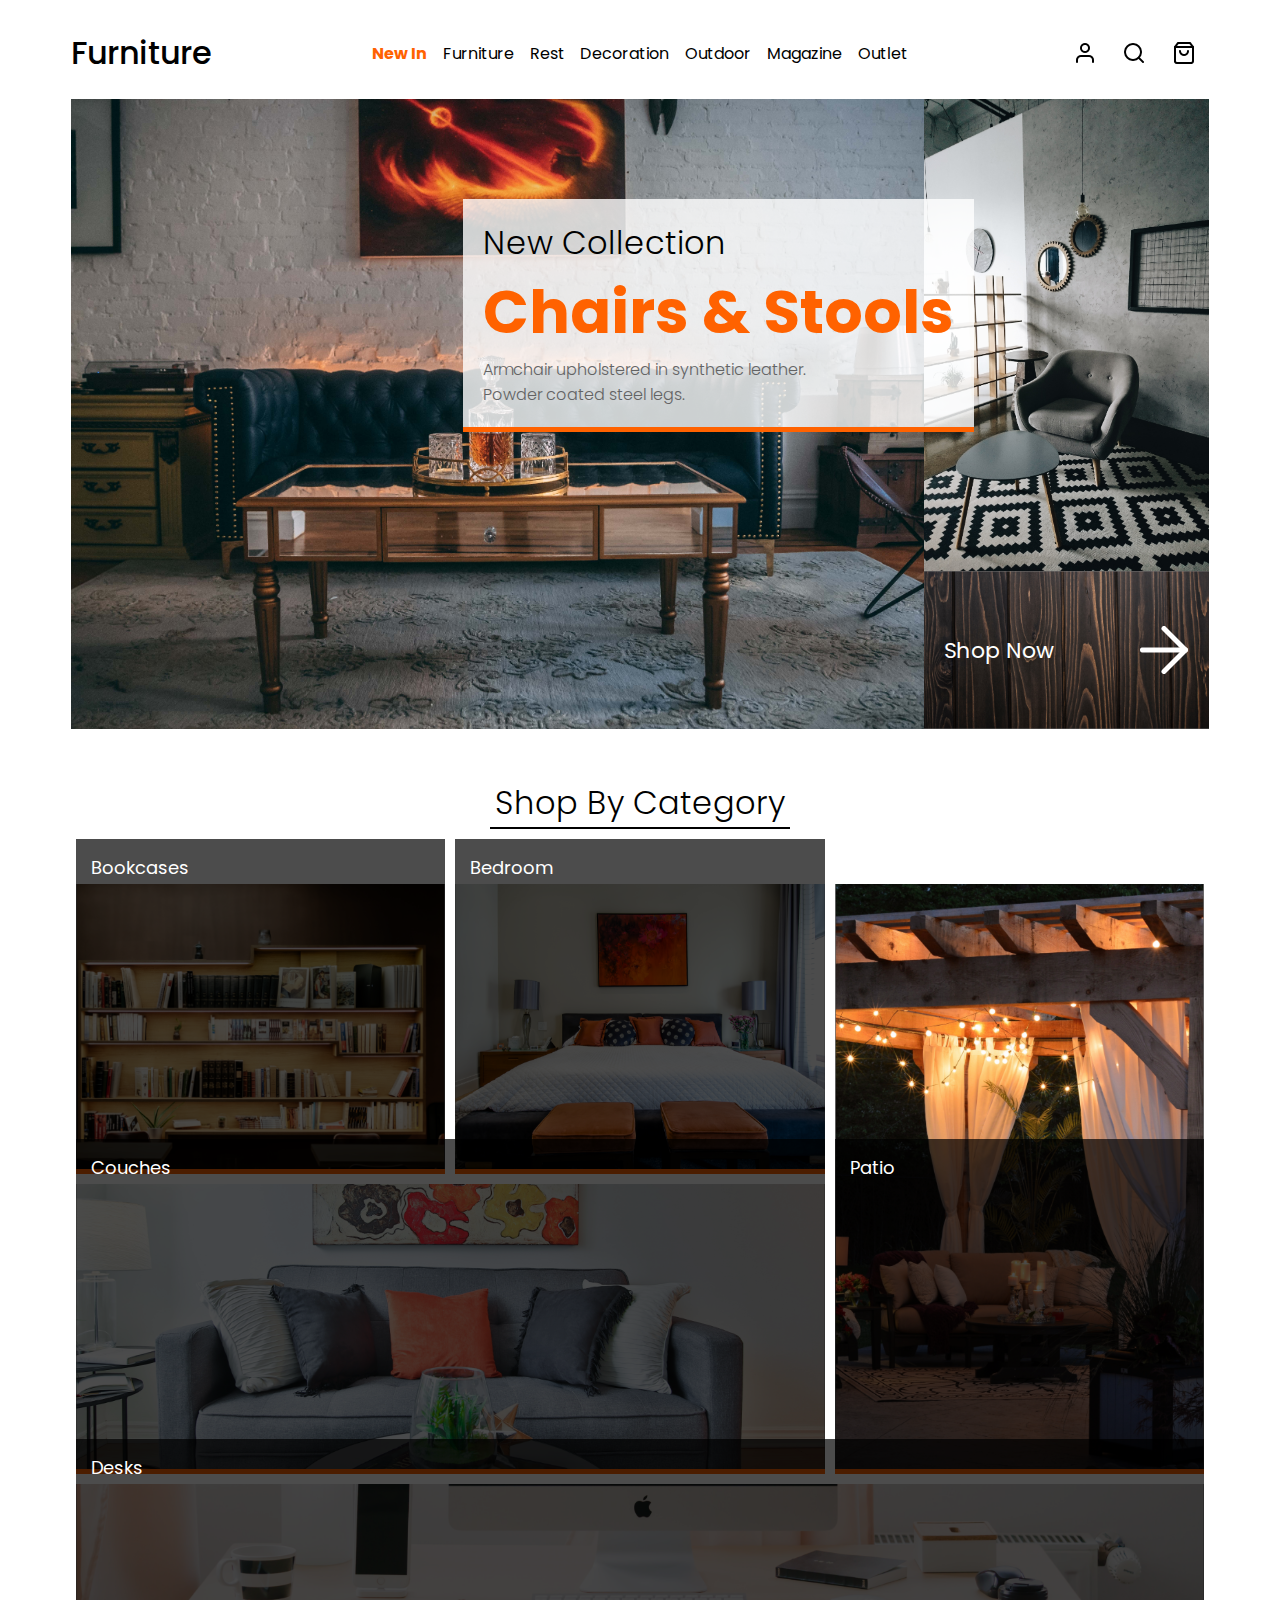
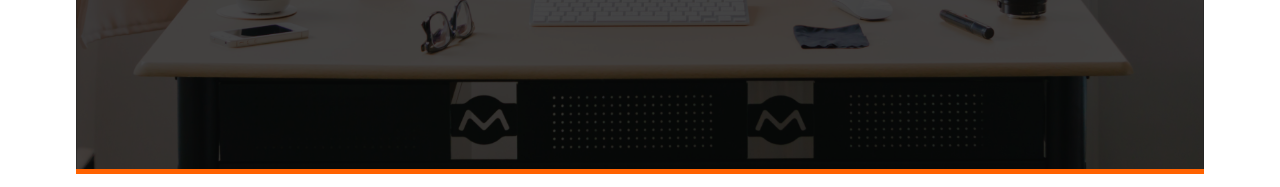
<file: 18.2-unsolve/index.html>
<!DOCTYPE html>
<html>
<head>
  <link href="https://fonts.googleapis.com/css?family=Poppins:100,200,300,400,500,600,700,800,900&display=swap" rel="stylesheet">
  <link href="css/style.css" rel="stylesheet" type="text/css">
  <title>Furniture Homepage</title>
</head>
<body>
  
  <nav id="navBar">
    <h1>Furniture</h1>
    <div id="navigation">
      <p class="highlight">New In</p>
      <p>Furniture</p>
      <p>Rest</p>
      <p>Decoration</p>
      <p>Outdoor</p>
      <p>Magazine</p>
      <p>Outlet</p>
    </div>
    <div class="icons">
      <img src="images/user.png">
      <img src="images/search.png">
      <img src="images/shopping-bag.png">
    </div>
  </nav>
  <section id="heroGrid">
    <div id="featuredProduct" class="heroGridArea">
      <div id="headline">
        <h3 id="newCollection">New Collection</h3>
        <h2>Chairs & Stools</h2>
        <p>Armchair upholstered in synthetic leather. Powder coated steel legs.</p>
      </div>
    </div>
    <div id="secondaryProduct" class="heroGridArea"></div>
    <div id="CTA" class="heroGridArea">
      <h4>Shop Now</h4>
      <img src="images/arrow-right.png">
    </div>
  </section>
  <div class="subHeading">
    <h3>Shop By Category</h3>
  </div>
  <section id="categoryGrid">
    <div id="bookcases" class="categoryGridArea">
      <div class="heading">Bookcases</div>
    </div>
    <div id="bedroom" class="categoryGridArea">
      <div class="heading">Bedroom</div>
    </div>
    <div id="couches" class="categoryGridArea">
      <div class="heading">Couches</div>
    </div>
    <div id="patio" class="categoryGridArea">
      <div class="heading">Patio</div>
    </div>
    <div id="desks" class="categoryGridArea">
      <div class="heading">Desks</div>
    </div>
  </section>
</body>
</html>
</file>
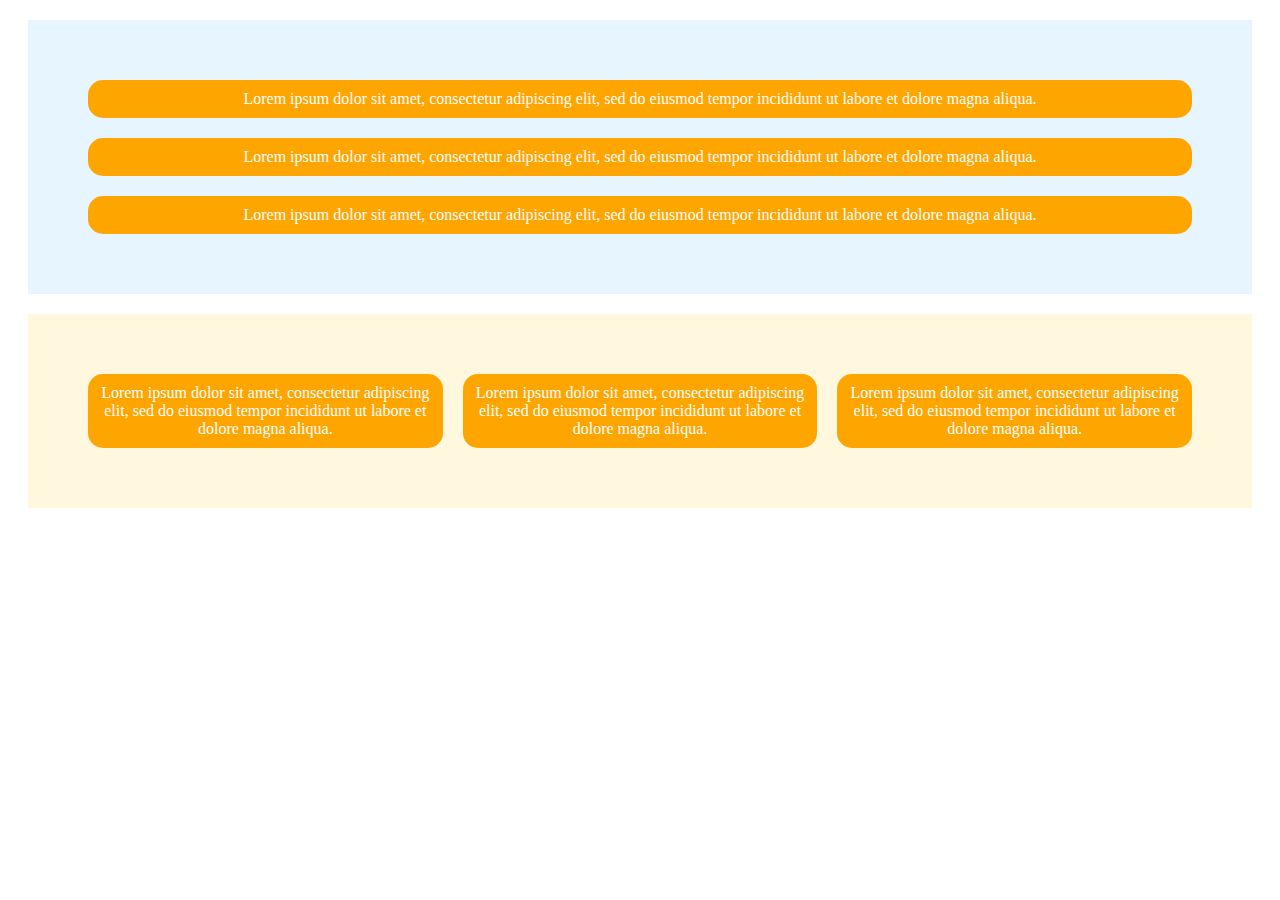
<file: 18.1-unsolve/01_Your_First_Flex_Layout/unsolved/index.html>
<!DOCTYPE html>
<html>
<head>
  <link href="css/index.css" type="text/css" rel="stylesheet">
</head>
<body>

  <div id="column" class="flex"><!-- This div has the id of column and the class of flex. -->
  
    <div class="flex_item">
      Lorem ipsum dolor sit amet, consectetur adipiscing elit, sed do eiusmod tempor incididunt ut labore et dolore magna aliqua.
    </div>
    <div class="flex_item">
      Lorem ipsum dolor sit amet, consectetur adipiscing elit, sed do eiusmod tempor incididunt ut labore et dolore magna aliqua.
    </div>
    <div class="flex_item">
      Lorem ipsum dolor sit amet, consectetur adipiscing elit, sed do eiusmod tempor incididunt ut labore et dolore magna aliqua.
    </div>
  </div>

  <div id="row" class="flex">
    
    <div class="flex_item">
      Lorem ipsum dolor sit amet, consectetur adipiscing elit, sed do eiusmod tempor incididunt ut labore et dolore magna aliqua.
    </div>
    <div class="flex_item">
      Lorem ipsum dolor sit amet, consectetur adipiscing elit, sed do eiusmod tempor incididunt ut labore et dolore magna aliqua.
    </div>
    <div class="flex_item">
      Lorem ipsum dolor sit amet, consectetur adipiscing elit, sed do eiusmod tempor incididunt ut labore et dolore magna aliqua.
    </div>
  </div>

</body>
</html>
</file>
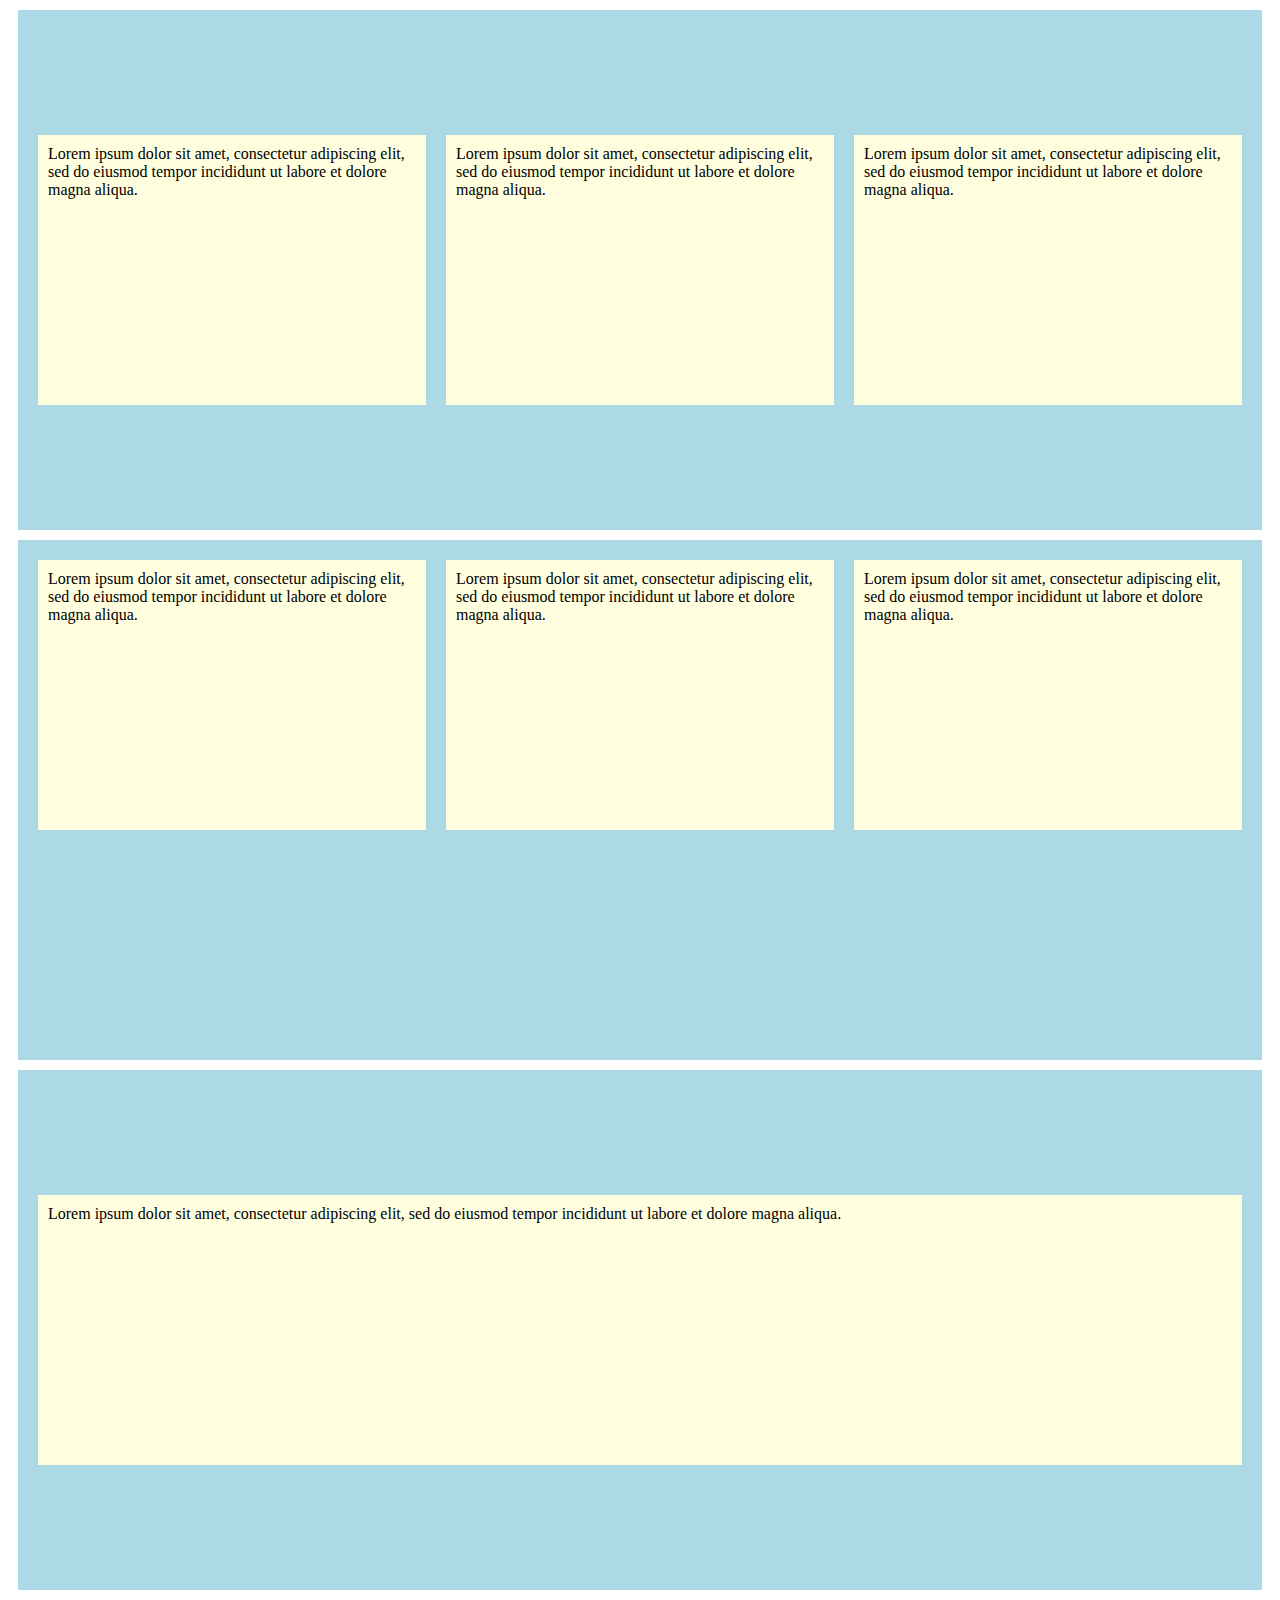
<file: 18.1-unsolve/02_Sizing_With_Flex_Items/unsolved/index.html>
<!DOCTYPE html>
<html>
<head>
  <link href="css/index.css" type="text/css" rel="stylesheet">
</head>
<body>
  <section class="alignItems flexContainer">
    <div class="flexItem">
      Lorem ipsum dolor sit amet, consectetur adipiscing elit, sed do eiusmod tempor incididunt ut labore et dolore magna aliqua.
    </div>
    <div class="flexItem">
      Lorem ipsum dolor sit amet, consectetur adipiscing elit, sed do eiusmod tempor incididunt ut labore et dolore magna aliqua.
    </div>
    <div class="flexItem">
      Lorem ipsum dolor sit amet, consectetur adipiscing elit, sed do eiusmod tempor incididunt ut labore et dolore magna aliqua.
    </div>
  </section>
  <section class="justifyContent flexContainer">
    <div class="flexItem">
      Lorem ipsum dolor sit amet, consectetur adipiscing elit, sed do eiusmod tempor incididunt ut labore et dolore magna aliqua.
    </div>
    <div class="flexItem">
      Lorem ipsum dolor sit amet, consectetur adipiscing elit, sed do eiusmod tempor incididunt ut labore et dolore magna aliqua.
    </div>
    <div class="flexItem">
      Lorem ipsum dolor sit amet, consectetur adipiscing elit, sed do eiusmod tempor incididunt ut labore et dolore magna aliqua.
    </div>
  </section>
    <section class="perfectlyCentered flexContainer">
      <div class="flexItem">
        Lorem ipsum dolor sit amet, consectetur adipiscing elit, sed do eiusmod tempor incididunt ut labore et dolore magna aliqua.
    </section>
  </div>
</body>
</html>
</file>
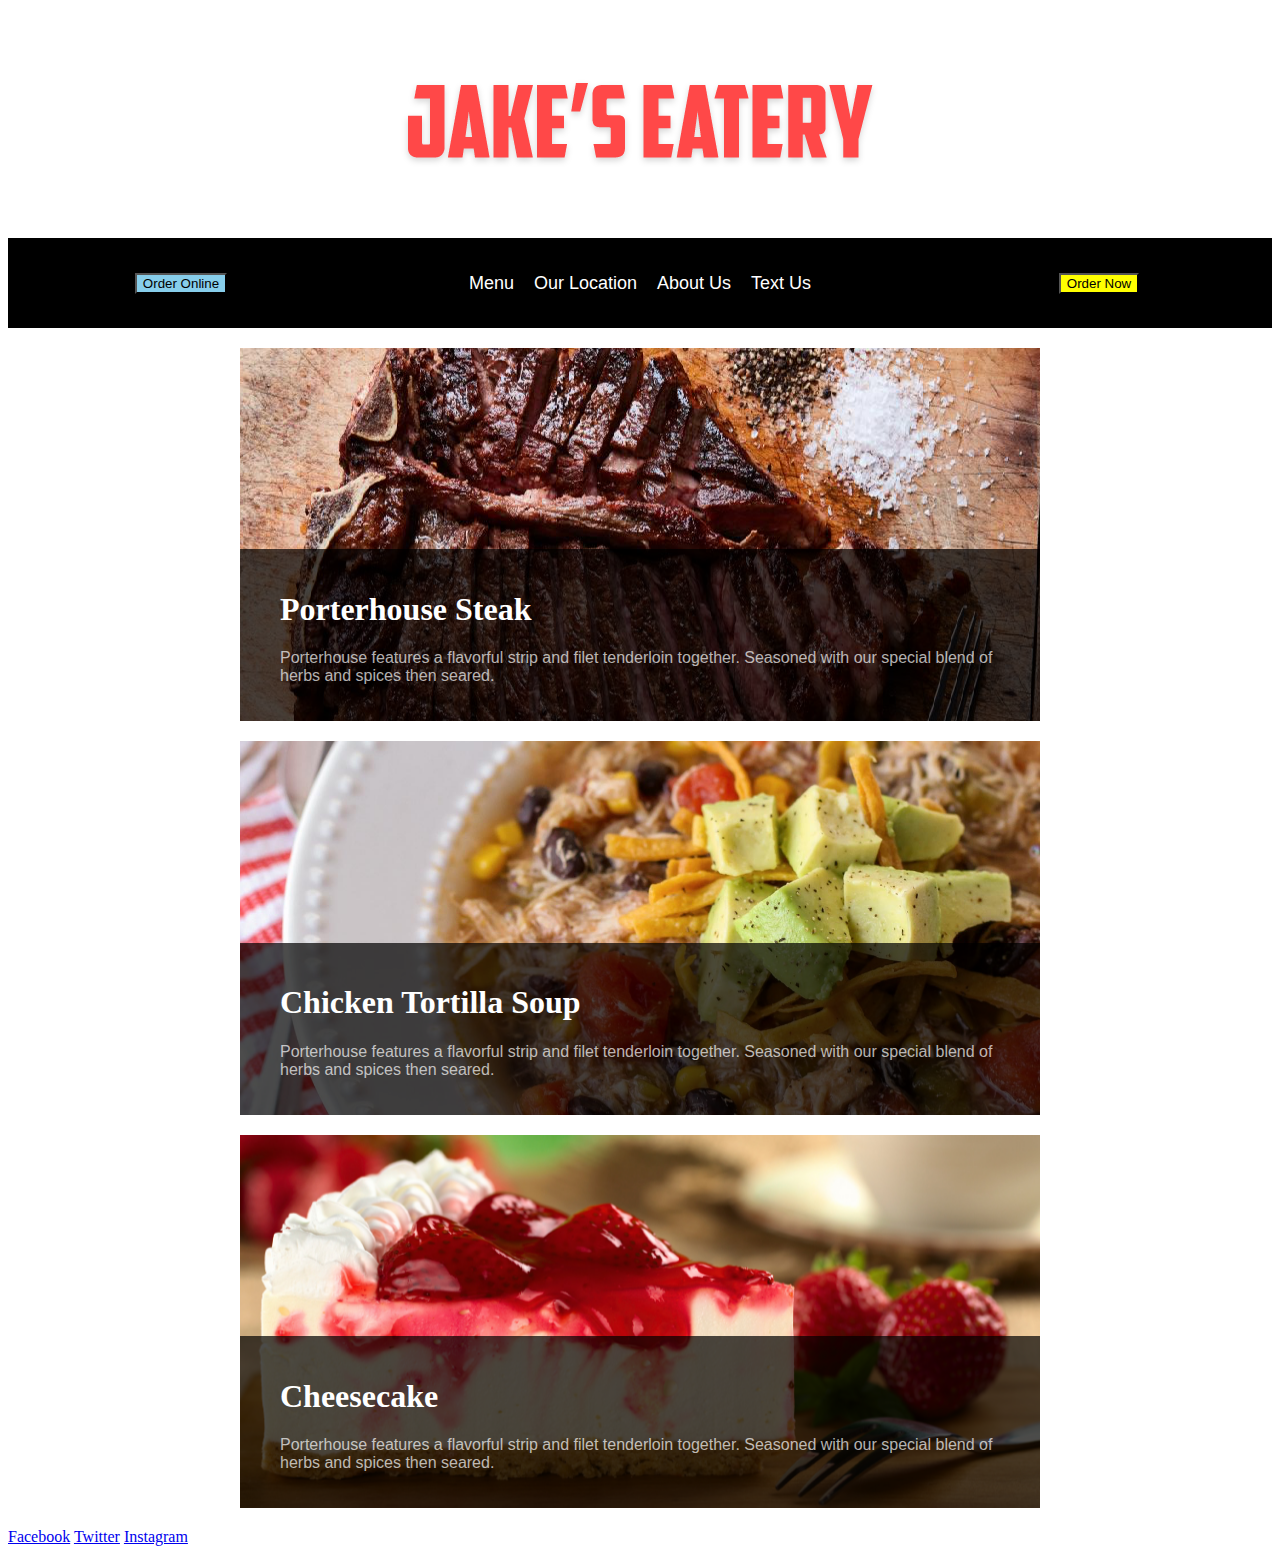
<file: 18.1-unsolve/03_Jakes_Eatery/unsolved/index.html>
<!DOCTYPE HTML>
    <head>
        <title>Jake's Eatery</title>
        <link rel="stylesheet" type="text/css" href="css/style.css">
    </head>
    <body>
      <!-- Nav HTML -->
       <div class="logo"></div>
       <div class="nav">
           <div class="left">
                <button>Order Online</button>
           </div>
           <div class="center">
                <a href="#">Menu</a>
                <a href="#">Our Location</a>
                <a href="#">About Us</a>
                <a href="#">Text Us</a>
           </div>
           <div class="right">
                <button>Order Now</button>
           </div>
       </div>
       <!-- Column Layout -->
       <div class="column">
           <div class="meal1">
               <div class="text">
                   <h1>Porterhouse Steak</h1>
                   <p>Porterhouse features a flavorful strip and filet tenderloin together. Seasoned with our special blend of herbs and spices then seared.</p>
               </div>
           </div>
           <div class="meal2">
                <div class="text">
                        <h1>Chicken Tortilla Soup</h1>
                        <p>Porterhouse features a flavorful strip and filet tenderloin together. Seasoned with our special blend of herbs and spices then seared.</p>
                    </div>
           </div>
           <div class="meal3">
                <div class="text">
                        <h1>Cheesecake</h1>
                        <p>Porterhouse features a flavorful strip and filet tenderloin together. Seasoned with our special blend of herbs and spices then seared.</p>
                    </div>
           </div>
       </div>
       <!-- Footer HTML -->
       <div class="footer">
            <a href="#" class="fb">Facebook</a>
            <a href="#" class="tw">Twitter</a>
            <a href="#" class="ig">Instagram</a>
        </div>
    </body>
</html>
</file>
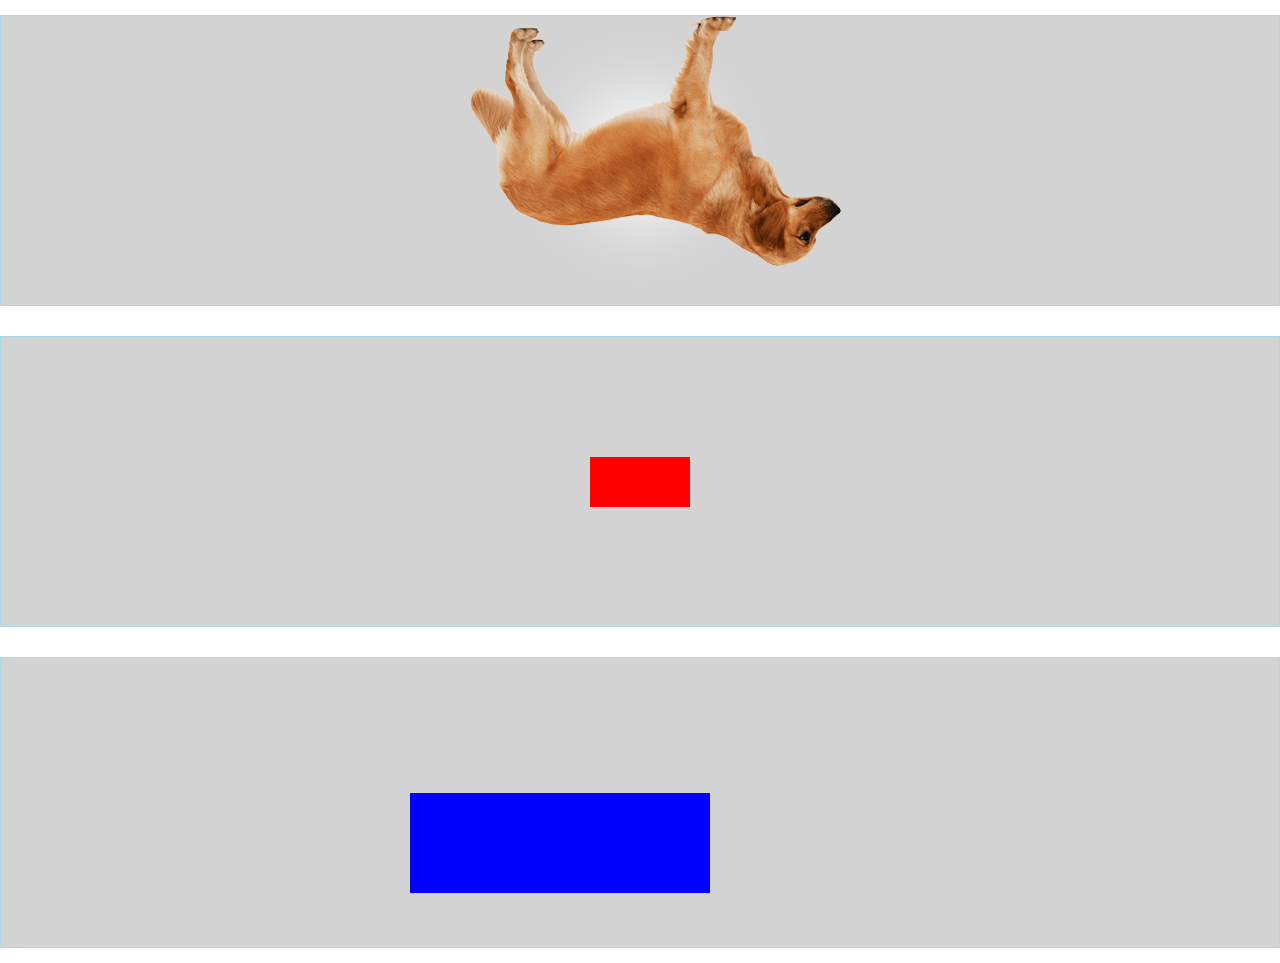
<file: 18.3-unsolved/01_transforms/unsolved/index.html>
<!DOCTYPE html>
<html>
  <head>
    <link href="css/index.css" rel="stylesheet" type="text/css">
  </head>
  <body>
    <section class="grid">
      <div class="rotate gridChild">
        <img class="rotateMe" src="images/dog.png">
      </div>
      <div class="scale gridChild">
        <div class="scaleMe"></div>
      </div>
      <div class="translate gridChild">
        <div class="moveMe"></div>
      </div>
    </section>
  </body>
</html>
</file>
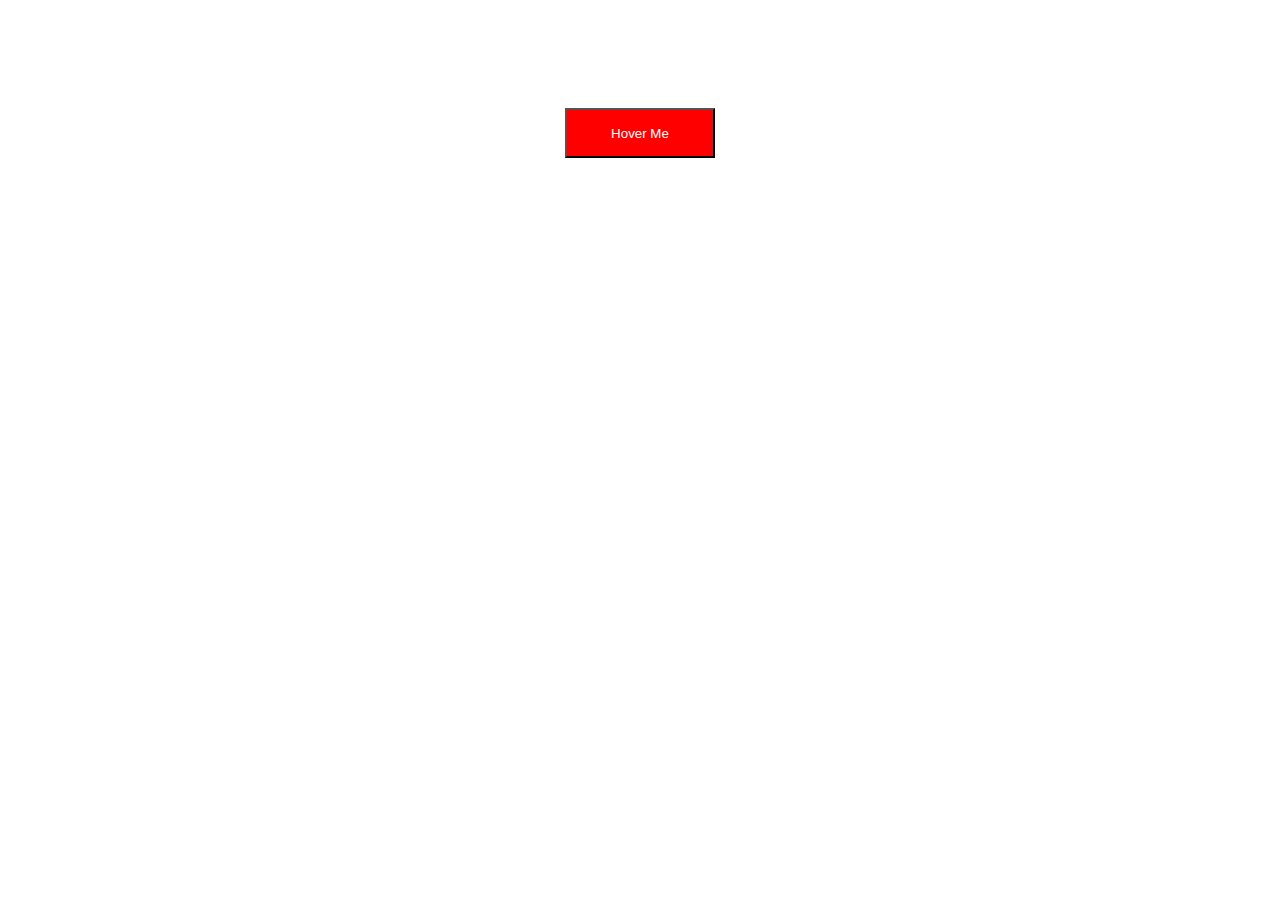
<file: 18.3-unsolved/02_transitions/unsolved/index.html>
<!DOCTYPE html>
<html>
  <head>
    <link href="css/index.css" rel="stylesheet" type="text/css">
  </head>
  <body>
    <section class="grid">
      <button class="hoverMe">Hover Me</button>
    </section>
  </body>
</html>
</file>
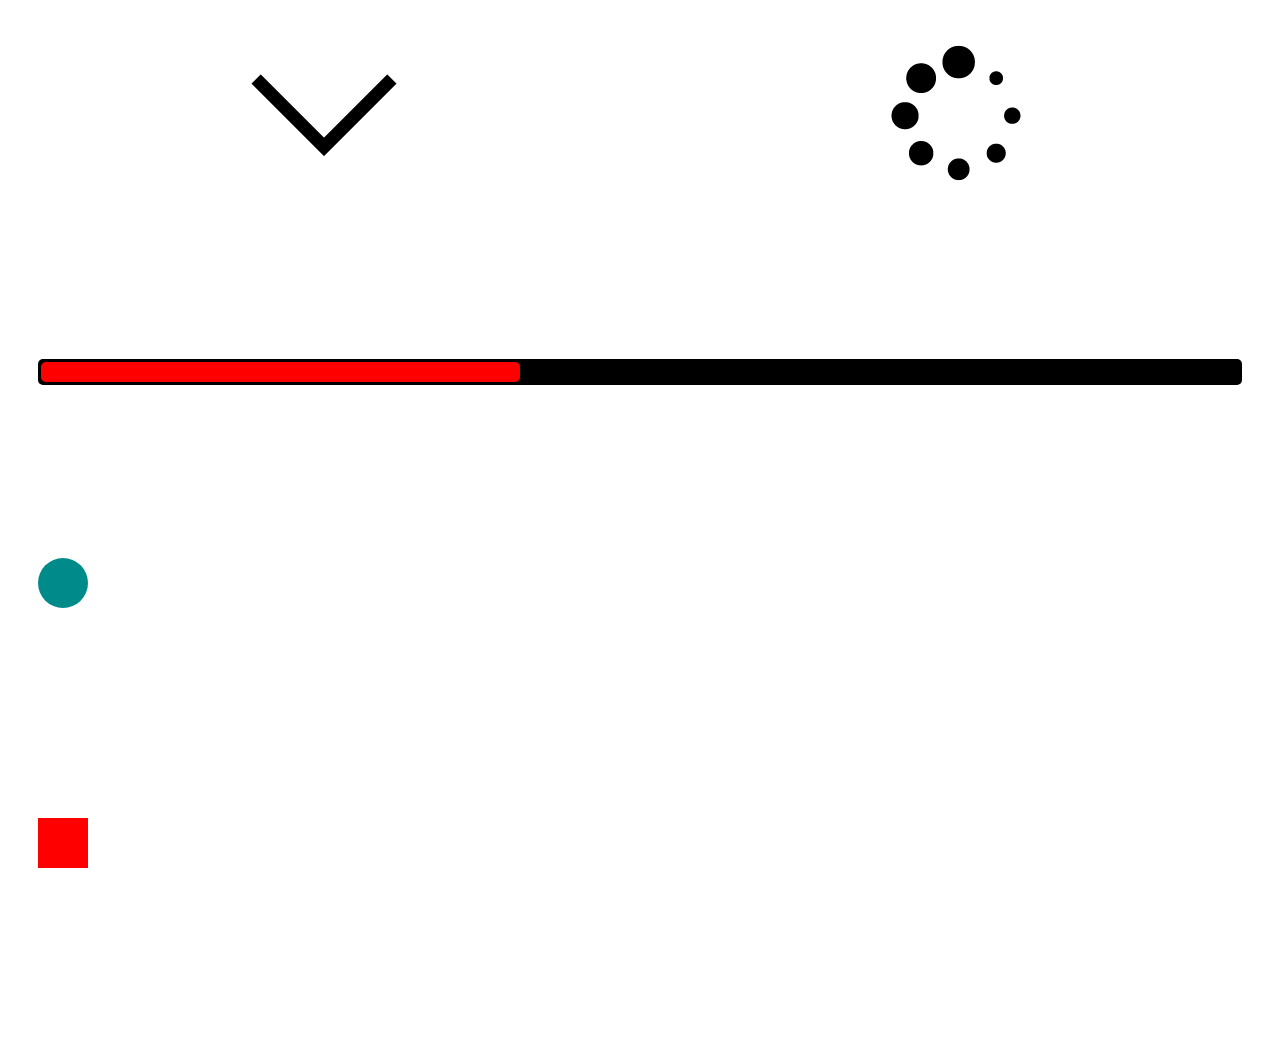
<file: 18.3-unsolved/03_keyframes/unsolved/index.html>
<!DOCTYPE html>
<html>
  <head>
    <link href="css/index.css" rel="stylesheet" type="text/css">
  </head>
  <body>
    <section class="grid">

      <div class="gridChild arrow">
        <img class="bounceMe" src="images/downArrow.png">
      </div>

      <div class="gridChild preload">
        <img class="spinMe" src="images/preloader.png">
      </div>

      <div class="gridChild loadingBar">
        <div id="progressbar">
          <div class="orangeBar">
          </div>
        </div>
      </div>

      <div class="gridChild circle">
        <div class="circleBounce">
        </div>
      </div>

      <div class="gridChild boxMove">
        <div class="movingBox">
        </div>
      </div>


    </section>
  </body>
</html>
</file>
<file: 18.2-unsolve/css/style.css>
body {
  font-family: 'Poppins', sans-serif;
}

/* Grid CSS */
#heroGrid{
  margin: 0px 5%;
  display: grid;
  min-height: 500px;
  height: 70vh;
  grid-template-rows: 75% 25%;
  grid-template-columns: 75% 25%;
  grid-template-areas: 
  "featuredProduct secondaryProduct"
  "featuredProduct CTA"
  ;
}

#featuredProduct{
  grid-area: featuredProduct;
  background-image: url(../images/furniture1.png);
}

#secondaryProduct{
  grid-area: secondaryProduct;
  background-image: url(../images/furniture2.png);
}

#CTA{
  grid-area: CTA;
  background-image: url(../images/woodbg.png);
  justify-content: 0px 5%;
  cursor: pointer;
  padding: 20px;
}

.heroGridArea{
  background-position: center;
  background-repeat: no-repeat;
  background-size: cover;
  align-items: center;
  display: flex;
  position: relative;
}

#headline {
  border-bottom: 5px solid #ff6200;
  background-color: rgba(255, 255, 255, 0.8);
  position: absolute;
  align-content: center;
  padding: 20px;
  top: 100px;
  right: -50px;
  z-index: 100;
  max-width: 500px;
}
/* Category Grid CSS */

.subHeading{
  text-align: center;
  border-bottom: 2px solid black;
  width: 300px;
  margin: 50px auto;
}

#categoryGrid{
  margin: 0px 5%;
  display: grid;
  grid-template-rows: 300px 300px 300px;
  grid-template-columns: 1fr 1fr 1fr;
  grid-template-areas: 
  "bookcases bedroom patio"
  "couches couches patio"
  "desks desks desks"
  ;
}

.categoryGridArea{
  background-position: center;
  background-size: cover;
  background-repeat: no-repeat;
  margin: 5px;
  cursor: pointer;
  display: grid;
  align-content: end;
}

.heading{
  background-color: rgba(0, 0, 0, .7);
  padding: 15px;
  height: 300px;
  color: white;
  font-size: 18px;
  border-bottom: 5px solid #FF6200;
}

#bookcases{
  grid-area: bookcases;
  background-image: url(../images/bookcases.png);
}

#bedroom{
  grid-area: bedroom;
  background-image: url(../images/beds.png);
}

#patio{
  grid-area: patio;
  background-image: url(../images/patio.png);
}

#couches{
  grid-area: couches;
  background-image: url(../images/couch.png);
}

#desks{
  grid-area: desks;
  background-image: url(../images/desks.png);
}
/* Navigation CSS */
/* CHECK OUT THIS CODE BELOW IF YOU WANT TO GET A REFRESHER ON FLEX */
#navBar {
  display: flex;
  flex-direction: row;
  margin: 0px 5%;
}
#navBar h1 {
  width: 25%;
  font-weight: 500;
}
#navigation {
  display: flex;
  width: 50%;
  align-items: center;
  justify-content: space-evenly;
}
#navigation p {
  cursor: pointer;
  text-decoration: none;
}
.icons {
  display: flex;
  justify-content: flex-end;
  align-items: center;
  width: 25%;
}
.icons img {
  margin: 15px;
  cursor: pointer;
}
.highlight {
  color: #FF6200;
  font-weight: 700;
}

/* Typography CSS */

h2 {
  font-size: 60px;
  margin: 0px 0px;
  color: #FF6200;
}

h3 {
  font-size: 32px;
  font-weight: 300;
  margin: 0px 0px;
}

h4 {
  color: white;
  font-weight: 400;
  font-size: 22px;
  align-content: center;
  
  width: 80%;
}


#headline p {
  max-width: 350px;
  font-size: 16px;
  font-weight: 300;
  margin: 0px 0px;
  color: #636364;
}

@media only screen and (max-width: 1000px) 
{
  #navigation{
    display: none;}
  .icons{
    margin-left: auto;}
}

@media only screen and (max-width: 600px) {
  #headline {
    position: static;
    margin: 20px;
  }
  #heroGrid {
    grid-template-areas: 
    "featuredProduct featuredProduct"
    "secondaryProduct CTA";
  }
  #categoryGrid {
    grid-template-rows: 300px 300px 300px 300px 300px;
    grid-template-columns: 1fr;
    grid-template-areas: 
    "bookcases" 
    "bedroom" 
    "patio" 
    "couches" 
    "desks";
  }
}
</file>
<file: 18.1-unsolve/01_Your_First_Flex_Layout/unsolved/css/index.css>
.flex_item {
  padding:10px;
  margin: 10px;
  border-radius: 15px;
  background-color: orange;
  color: white;
  text-align: center;
}
.flex {
  display: flex;
  padding: 50px;
  margin: 20px;
}
#column {
  flex-direction: column;
  background-color: #E6F5FF;
}
#row {
  flex-direction: row;
  background-color: #FFF7DE;
}
</file>
<file: 18.1-unsolve/02_Sizing_With_Flex_Items/unsolved/css/index.css>
.flexItem {
  background-color: lightyellow;
  margin: 10px;
  padding: 10px;
  width: 250px;
  height: 250px;
  flex-grow: 1;
 
}
.flexContainer {
  display: flex;
  height: 500px;
  background-color: lightblue;
  margin: 10px;
  padding: 10px;
}
/*
The properties above are just used to display your flex container.

We have already set the parent container of the sections to flex.

It is highly recommended to try out these commands in chromes web inspector to see what your code does in real time

@TODO Read the documentation on the following properties if you want more info or get stuck
- align-item Documentation - https://www.w3schools.com/cssref/css3_pr_align-items.asp
- justify-content documentation - https://www.w3schools.com/cssref/css3_pr_justify-content.asp
*/
.alignItems {
  /*
  - under this comment type out the css property justify-content.
  - Try out the following properties of align-items
  - center
  - flex-end
  - flex-start
  */
  align-items: center;

}
.justifyContent {
/*
- under this comment type out the css property justify-content.
- Try out the following properties of justify-Content
- center
- flex-end
- flex-start
- space-between
- space-around
- space-evenly
*/
justify-content: center;

}
.perfectlyCentered {
/*
- Under this comment type out the css property of justify-content: center;
- Then type out the css property align-items: center;
- Reload the browser and see for yourslef that your item is perfectly centered!
*/
align-items: center;
justify-content: center;

}
</file>
<file: 18.1-unsolve/03_Jakes_Eatery/unsolved/css/style.css>
.logo{
    background: white;
    height: 230px;
    background-image: url("../images/jakes-logo.png");
    background-repeat: no-repeat;
    background-position: center;
}

.nav{
    display:flex;
    background-color: black;
    padding: 20px;
}

.left, .center, .right{
height: 50px;
display:flex;
justify-content: center;
align-items: center;
}

.left, .right{
    width: 25%;
}

.center{
    width: 50%;
}

.center a{
    color: white;
    padding: 10px;
    font-size: 18px;
    text-decoration: none;
    font-family: Arial, Helvetica, sans-serif;
}

.right button{
    background-color: yellow;
}

.left button{
    background-color: skyblue;
}

/* Column styles */

.column{
    display: flex;
    height: 1200px;
    width: 800px;
    flex-direction: column;
    margin: 0 auto;
}

.meal1, .meal2, .meal3 {
    height: 100%;
    width: 100%;
    display: flex;
    align-items: flex-end;
    margin-bottom: 20px;
    background-repeat: no-repeat;
    background-position: center;
}

.meal1{
    margin-top: 20px;
    background-image: url("../images/steak.png");
}
.meal2{
    background-image: url("../images/soup.png");   
}

.meal3{
    background-image: url("../images/cheesecake.png"); 
}

.text{
    background: rgb(0, 0, 0, 0.7);
    width: 100%;
    padding: 20px 40px;
    color: white;
}

.text p{
    color: rgba(255, 255, 255, 0.7);
    font-family: Arial, Helvetica, sans-serif;
}

.text h1{
    font-family: Georgia, 'Times New Roman', Times, serif;
}
/* Footer Styles */
</file>
<file: 18.3-unsolved/01_transforms/unsolved/css/index.css>
body {
  margin: 0;
}
.grid {
  display: grid;
  grid-template-columns: 1fr;
  grid-template-rows: 1fr 1fr 1fr;
  grid-template-areas:
  "rotate"
  "scale"
  "translate"
  ;
}
.rotate {
  grid-area: rotate;
  text-align: center;
}
.rotate img {
 transform: rotate(180deg);
}
.scale {
  grid-area: scale;
  justify-content: center;
  display: grid;
  align-items: center;
}
.scaleMe {
  width: 50px;
  height: 50px;
  background-color: red;
  margin: 0 auto;
  transform: scale(2, 1);

}
.translate {
  grid-area: translate;
  justify-content: center;
  display: grid;
  align-items: center;
}
.moveMe {
  width: 100px;
  height: 100px;
  background-color: blue;
  transform: translate(-80%, 40%) scale(3, 1);
  
}

.gridChild {
  background-color: lightgrey;
  border: 1px solid lightblue;
  margin: 15px 0px;
}
</file>
<file: 18.3-unsolved/02_transitions/unsolved/css/index.css>
.grid {
  display: grid;
  grid-template-columns: 1fr;
  grid-template-rows: 1fr 1fr;
  align-items: center;
  justify-items: center;
  font-family: helvetica, arial, sans-serif;
  color: white;
  grid-template-areas:
  "hover"
  "disabled"
  ;
  height: 500px;
}
.hoverMe {
  grid-area: hover;
  background-color: red;
  color: white;
  width: 150px;
  text-align: center;
  height: 50px;
  transition: all 0.5s ease;

}
/* active state */
.hoverMe:hover {
  background-color: teal;

transform: scale(1.5) skew(20deg, -5deg);
box-shadow:0px 0px 10px 10px rgb(168, 252, 255), 0px 0px 20px 20px rgb(255, 218, 253);  

}
</file>
<file: 18.3-unsolved/03_keyframes/unsolved/css/index.css>
.bounceMe {
  animation: bounceArrow .7s infinite;

}
.spinMe {
  animation: spin 2s infinite;

}
#progressbar {
  background-color: black;
  border-radius: 5px;
  margin-top: 61px;
  padding: 3px;

}
#progressbar > .orangeBar {
  background-color: red;
  width: 40%;
  height: 20px;
  border-radius: 5px;
  animation: loadBar 4s;
  animation-fill-mode: forwards;
}
.movingBox {
  width: 50px;
  height: 50px;
  background-color: red;
  animation: movingBox 5s infinite;

}

.circleBounce {
  width: 50px;
  height: 50px;
  border-radius: 50%;
  background-color: darkcyan;
  animation: circleBounce 5s infinite;
}

@keyframes circleBounce {
  from {
    margin-top: 0px;
  }
  40% {
    margin-top: 40px;
    height: 50px;
    
  }
  50%{
    margin-top: 50px;
    background-color: pink;
    transform: skewY(40deg);
    
  }

  55%{
    margin-top: 50px;
  }
  to {
    margin-top: 0px;
   
  }
}
@keyframes bounceArrow {
  from {
    margin-top: 0px;
  }
  50% {
    margin-top: 7px;
  }
  to {
    margin-top: 0px;
  }
}

@keyframes spin {
  from {
    transform: rotate(180deg);
  }
  to {
    transform: rotate(-180deg);
  }
}

@keyframes loadBar {
  from {
    width: 40%;
  }
  to {
    width: 100%;
  }
}

@keyframes movingBox {
  from {
    transform: translate3d(0px, 0px, 0px);
  }
  25% {
    transform: translate3d(100px, 0px, 0px);
    border-radius: 0%;
  }
  50% {
    transform: translate3d(50px, 300px, 0px);
    border-radius: 50%;
  }
  75% {
    transform: translate3d(200px, 100px, 0px);
    border-radius: 0%;
  }
  to {
    transform: translate3d(0px, 0px, 0px);
  }
}


/* these values are used to display the grid and items*/
.grid {
  display: grid;
  grid-template-columns: 1fr 1fr;
  grid-template-rows: 1fr 1fr;
  grid-template-areas:
  "arrow preload"
  "loadingBar loadingBar"
  "circle circle"
  "boxMove boxMove"
  ;
}
.gridChild {
  margin: 15px;
  padding: 15px;
  height: 200px;
}
.arrow {
  grid-area: arrow;
  text-align: center;
}
.preload {
  grid-area: preload;
  text-align: center;
}
.loadingBar {
  grid-area: loadingBar;
}
.boxMove {
  grid-area: boxMove;
}

.circle {
  grid-area: circle;

}
</file>
